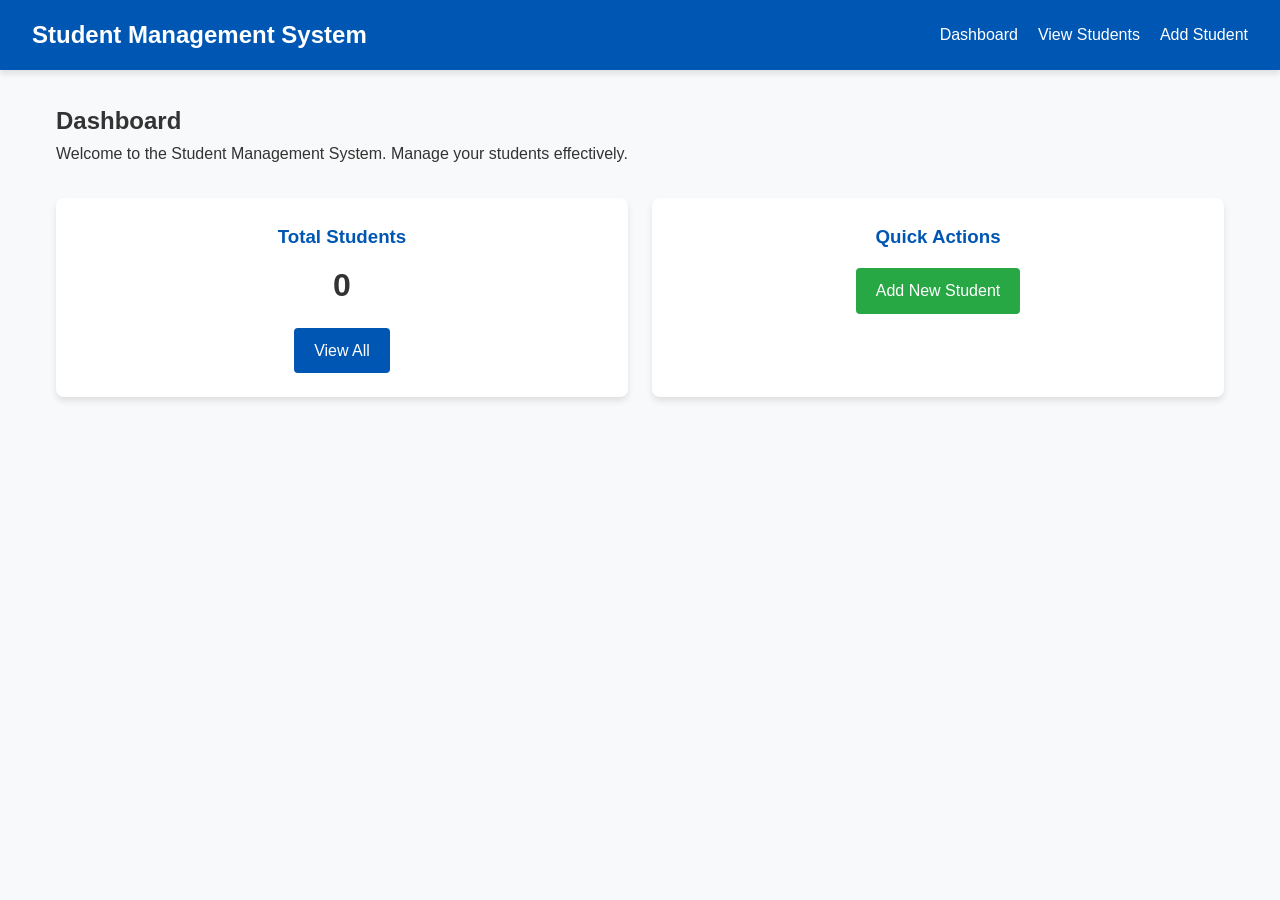
<file: frontend/index.html>
<!DOCTYPE html>
<html lang="en">
<head>
    <meta charset="UTF-8">
    <meta name="viewport" content="width=device-width, initial-scale=1.0">
    <title>Dashboard - Student Management System</title>
    <link rel="stylesheet" href="css/style.css">
</head>
<body>
    <nav class="navbar">
        <h1>Student Management System</h1>
        <ul class="nav-links">
            <li><a href="index.html">Dashboard</a></li>
            <li><a href="view-students.html">View Students</a></li>
            <li><a href="add-student.html">Add Student</a></li>
        </ul>
    </nav>

    <div class="container">
        <h2>Dashboard</h2>
        <p>Welcome to the Student Management System. Manage your students effectively.</p>

        <div class="grid">
            <div class="card">
                <h3>Total Students</h3>
                <p id="total-students">0</p>
                <a href="view-students.html" class="btn btn-primary mt-1">View All</a>
            </div>
            <div class="card">
                <h3>Quick Actions</h3>
                <div class="mt-1">
                    <a href="add-student.html" class="btn btn-success">Add New Student</a>
                </div>
            </div>
        </div>
    </div>

    <script src="js/api.js"></script>
    <script>
        document.addEventListener('DOMContentLoaded', async () => {
            try {
                const students = await fetchStudents();
                document.getElementById('total-students').textContent = students.length;
            } catch (error) {
                console.error('Error fetching dashboard stats:', error);
            }
        });
    </script>
</body>
</html>
</file>
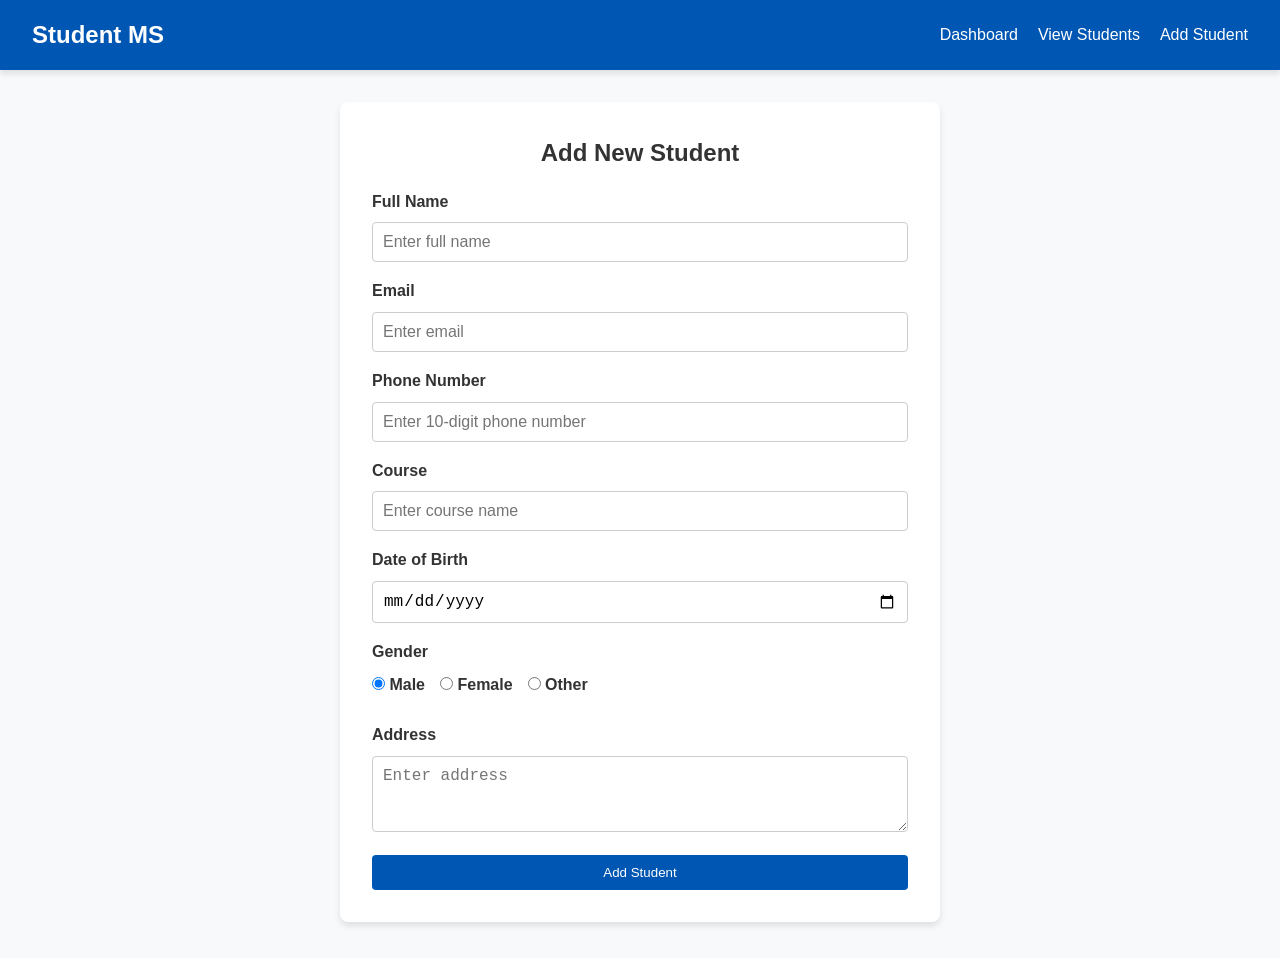
<file: frontend/add-student.html>
<!DOCTYPE html>
<html lang="en">
<head>
    <meta charset="UTF-8">
    <meta name="viewport" content="width=device-width, initial-scale=1.0">
    <title>Add Student - Student Management System</title>
    <link rel="stylesheet" href="css/style.css">
</head>
<body>
    <nav class="navbar">
        <h1>Student MS</h1>
        <ul class="nav-links">
            <li><a href="index.html">Dashboard</a></li>
            <li><a href="view-students.html">View Students</a></li>
            <li><a href="add-student.html">Add Student</a></li>
        </ul>
    </nav>

    <div class="container">
        <div class="form-container">
            <h2 class="text-center mb-1">Add New Student</h2>
            <form id="student-form">
                <div class="form-group">
                    <label for="name">Full Name</label>
                    <input type="text" id="name" placeholder="Enter full name">
                    <div id="name-error" class="error-message">Name cannot be empty</div>
                </div>
                <div class="form-group">
                    <label for="email">Email</label>
                    <input type="email" id="email" placeholder="Enter email">
                    <div id="email-error" class="error-message">Enter a valid email</div>
                </div>
                <div class="form-group">
                    <label for="phone">Phone Number</label>
                    <input type="text" id="phone" placeholder="Enter 10-digit phone number">
                    <div id="phone-error" class="error-message">Phone must be 10 digits</div>
                </div>
                <div class="form-group">
                    <label for="course">Course</label>
                    <input type="text" id="course" placeholder="Enter course name">
                    <div id="course-error" class="error-message">Course cannot be empty</div>
                </div>
                <div class="form-group">
                    <label for="dob">Date of Birth</label>
                    <input type="date" id="dob">
                    <div id="dob-error" class="error-message">Date of birth must not be in future</div>
                </div>
                <div class="form-group">
                    <label>Gender</label>
                    <div class="gender-group">
                        <label><input type="radio" name="gender" value="Male" checked> Male</label>
                        <label><input type="radio" name="gender" value="Female"> Female</label>
                        <label><input type="radio" name="gender" value="Other"> Other</label>
                    </div>
                </div>
                <div class="form-group">
                    <label for="address">Address</label>
                    <textarea id="address" rows="3" placeholder="Enter address"></textarea>
                </div>
                <button type="submit" class="btn btn-primary btn-block" style="width: 100%;">Add Student</button>
            </form>
        </div>
    </div>

    <script src="js/api.js"></script>
    <script>
        document.getElementById('student-form').addEventListener('submit', async (e) => {
            e.preventDefault();
            
            // Validation
            let isValid = true;
            const name = document.getElementById('name').value;
            const email = document.getElementById('email').value;
            const phone = document.getElementById('phone').value;
            const course = document.getElementById('course').value;
            const dob = document.getElementById('dob').value;
            const gender = document.querySelector('input[name="gender"]:checked').value;
            const address = document.getElementById('address').value;

            // Reset errors
            document.querySelectorAll('.error-message').forEach(el => el.style.display = 'none');

            if (!name) { document.getElementById('name-error').style.display = 'block'; isValid = false; }
            if (!email || !/^[^\s@]+@[^\s@]+\.[^\s@]+$/.test(email)) { document.getElementById('email-error').style.display = 'block'; isValid = false; }
            if (!phone || !/^\d{10}$/.test(phone)) { document.getElementById('phone-error').style.display = 'block'; isValid = false; }
            if (!course) { document.getElementById('course-error').style.display = 'block'; isValid = false; }
            if (!dob || new Date(dob) > new Date()) { document.getElementById('dob-error').style.display = 'block'; isValid = false; }

            if (isValid) {
                const student = { name, email, phone, course, dob, gender, address };
                try {
                    await createStudent(student);
                    showToast('Student added successfully!');
                    setTimeout(() => {
                        window.location.href = 'view-students.html';
                    }, 500);
                } catch (error) {
                    console.error('Error adding student:', error);
                    showToast('Error: ' + error.message, 'danger');
                }
            }
        });
    </script>
</body>
</html>
</file>
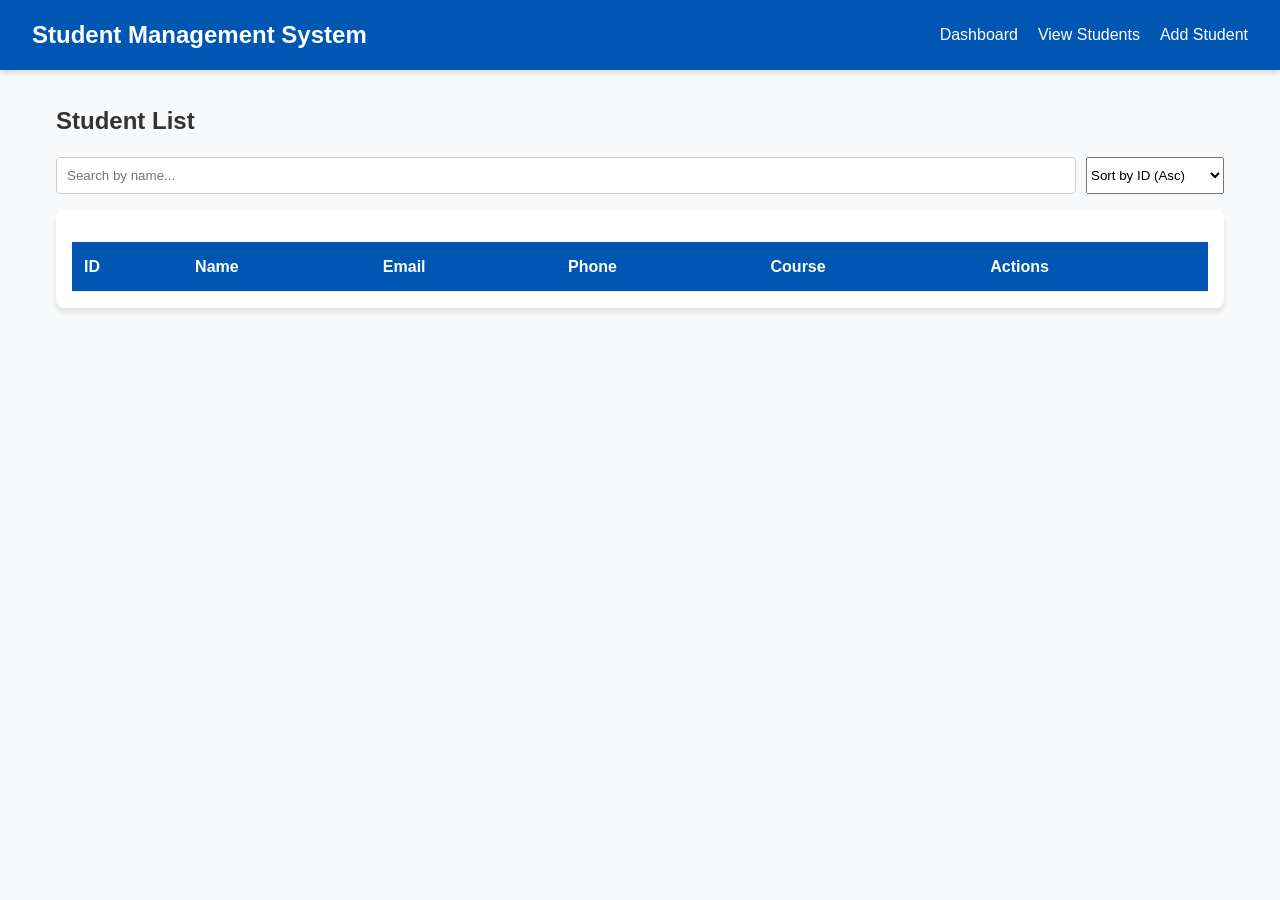
<file: frontend/edit-student.html>
<!DOCTYPE html>
<html lang="en">
<head>
    <meta charset="UTF-8">
    <meta name="viewport" content="width=device-width, initial-scale=1.0">
    <title>Edit Student - Student Management System</title>
    <link rel="stylesheet" href="css/style.css">
</head>
<body>
    <nav class="navbar">
        <h1>Student MS</h1>
        <ul class="nav-links">
            <li><a href="index.html">Dashboard</a></li>
            <li><a href="view-students.html">View Students</a></li>
            <li><a href="add-student.html">Add Student</a></li>
        </ul>
    </nav>

    <div class="container">
        <div class="form-container">
            <h2 class="text-center mb-1">Edit Student</h2>
            <form id="edit-form">
                <input type="hidden" id="student-id">
                <div class="form-group">
                    <label for="name">Full Name</label>
                    <input type="text" id="name" placeholder="Enter full name">
                </div>
                <div class="form-group">
                    <label for="email">Email</label>
                    <input type="email" id="email" placeholder="Enter email">
                </div>
                <div class="form-group">
                    <label for="phone">Phone Number</label>
                    <input type="text" id="phone" placeholder="Enter 10-digit phone number">
                </div>
                <div class="form-group">
                    <label for="course">Course</label>
                    <input type="text" id="course" placeholder="Enter course name">
                </div>
                <div class="form-group">
                    <label for="dob">Date of Birth</label>
                    <input type="date" id="dob">
                </div>
                <div class="form-group">
                    <label>Gender</label>
                    <div class="gender-group">
                        <label><input type="radio" name="gender" value="Male"> Male</label>
                        <label><input type="radio" name="gender" value="Female"> Female</label>
                        <label><input type="radio" name="gender" value="Other"> Other</label>
                    </div>
                </div>
                <div class="form-group">
                    <label for="address">Address</label>
                    <textarea id="address" rows="3" placeholder="Enter address"></textarea>
                </div>
                <button type="submit" class="btn btn-primary btn-block" style="width: 100%;">Save Changes</button>
            </form>
        </div>
    </div>

    <script src="js/api.js"></script>
    <script>
        const urlParams = new URLSearchParams(window.location.search);
        const studentId = urlParams.get('id');

        document.addEventListener('DOMContentLoaded', async () => {
            if (!studentId) {
                window.location.href = 'view-students.html';
                return;
            }

            try {
                const s = await fetchStudentById(studentId);
                document.getElementById('student-id').value = s.id;
                document.getElementById('name').value = s.name;
                document.getElementById('email').value = s.email;
                document.getElementById('phone').value = s.phone;
                document.getElementById('course').value = s.course;
                document.getElementById('dob').value = s.dob;
                document.querySelector(`input[name="gender"][value="${s.gender}"]`).checked = true;
                document.getElementById('address').value = s.address;
            } catch (error) {
                console.error('Error fetching student:', error);
                showToast('Failed to load student data', 'danger');
            }
        });

        document.getElementById('edit-form').addEventListener('submit', async (e) => {
            e.preventDefault();
            
            const student = {
                name: document.getElementById('name').value,
                email: document.getElementById('email').value,
                phone: document.getElementById('phone').value,
                course: document.getElementById('course').value,
                dob: document.getElementById('dob').value,
                gender: document.querySelector('input[name="gender"]:checked').value,
                address: document.getElementById('address').value
            };

            try {
                await updateStudent(studentId, student);
                showToast('Student updated successfully');
                window.location.href = 'view-students.html';
            } catch (error) {
                console.error('Error updating student:', error);
                showToast('Failed to update student', 'danger');
            }
        });
    </script>
</body>
</html>
</file>
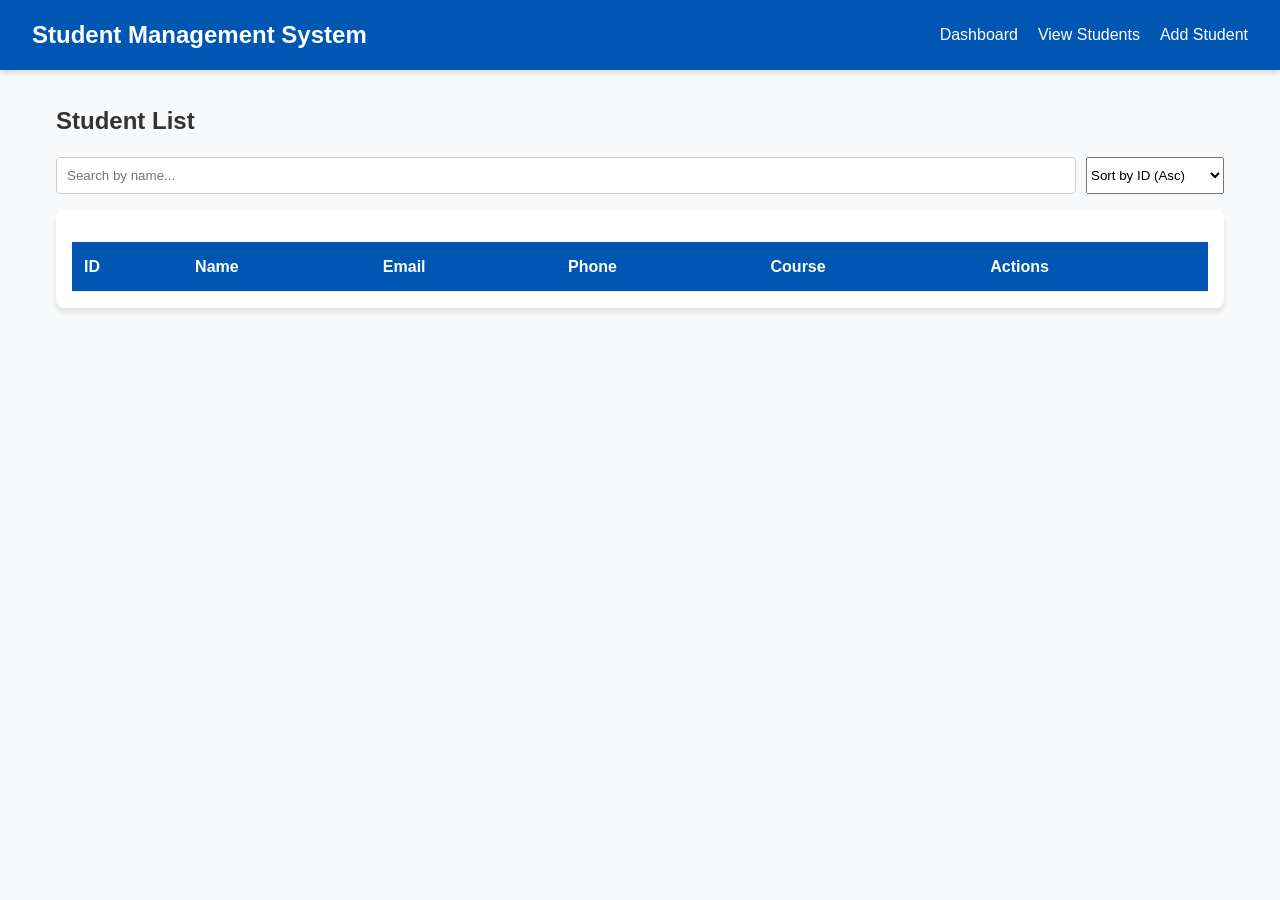
<file: frontend/view-students.html>
<!DOCTYPE html>
<html lang="en">
<head>
    <meta charset="UTF-8">
    <meta name="viewport" content="width=device-width, initial-scale=1.0">
    <title>View Students - Student Management System</title>
    <link rel="stylesheet" href="css/style.css">
</head>
<body>
    <nav class="navbar">
        <h1>Student Management System</h1>
        <ul class="nav-links">
            <li><a href="index.html">Dashboard</a></li>
            <li><a href="view-students.html">View Students</a></li>
            <li><a href="add-student.html">Add Student</a></li>
        </ul>
    </nav>

    <div class="container">
        <h2>Student List</h2>
        
        <div class="search-bar mt-1">
            <input type="text" id="search-input" placeholder="Search by name...">
            <select id="sort-select">
                <option value="id-asc">Sort by ID (Asc)</option>
                <option value="id-desc">Sort by ID (Desc)</option>
                <option value="name-asc">Sort by Name (A-Z)</option>
                <option value="name-desc">Sort by Name (Z-A)</option>
            </select>
        </div>

        <div class="table-container">
            <table id="student-table">
                <thead>
                    <tr>
                        <th>ID</th>
                        <th>Name</th>
                        <th>Email</th>
                        <th>Phone</th>
                        <th>Course</th>
                        <th>Actions</th>
                    </tr>
                </thead>
                <tbody id="student-body">
                    <!-- Data will be loaded via JS -->
                </tbody>
            </table>
        </div>
    </div>

    <script src="js/api.js"></script>
    <script>
        let allStudents = [];

        async function loadStudents() {
            try {
                allStudents = await fetchStudents();
                renderTable(allStudents);
            } catch (error) {
                console.error('Error loading students:', error);
            }
        }

        function renderTable(students) {
            const body = document.getElementById('student-body');
            body.innerHTML = '';
            students.forEach(s => {
                const tr = document.createElement('tr');
                tr.innerHTML = `
                    <td>${s.id}</td>
                    <td>${s.name}</td>
                    <td>${s.email}</td>
                    <td>${s.phone}</td>
                    <td>${s.course}</td>
                    <td>
                        <button onclick="editStudent(${s.id})" class="btn btn-sm btn-primary">Edit</button>
                        <button onclick="confirmDelete(${s.id})" class="btn btn-sm btn-danger">Delete</button>
                    </td>
                `;
                body.appendChild(tr);
            });
        }

        function editStudent(id) {
            window.location.href = `edit-student.html?id=${id}`;
        }

        async function confirmDelete(id) {
            if (confirm('Are you sure you want to delete this student?')) {
                try {
                    await deleteStudent(id);
                    showToast('Student deleted successfully');
                    loadStudents();
                } catch (error) {
                    console.error('Error deleting student:', error);
                }
            }
        }

        document.getElementById('search-input').addEventListener('input', (e) => {
            const term = e.target.value.toLowerCase();
            const filtered = allStudents.filter(s => s.name.toLowerCase().includes(term));
            renderTable(filtered);
        });

        document.getElementById('sort-select').addEventListener('change', (e) => {
            const [criteria, order] = e.target.value.split('-');
            const sorted = [...allStudents].sort((a, b) => {
                let valA = a[criteria];
                let valB = b[criteria];
                if (typeof valA === 'string') {
                    valA = valA.toLowerCase();
                    valB = valB.toLowerCase();
                }
                if (order === 'asc') return valA > valB ? 1 : -1;
                return valA < valB ? 1 : -1;
            });
            renderTable(sorted);
        });

        document.addEventListener('DOMContentLoaded', loadStudents);
    </script>
</body>
</html>
</file>
<file: frontend/css/style.css>
:root {
    --primary-color: #0056b3;
    --secondary-color: #f8f9fa;
    --accent-color: #00a8ff;
    --text-color: #333;
    --light-gray: #e9ecef;
    --success-color: #28a745;
    --danger-color: #dc3545;
    --font-family: 'Segoe UI', Tahoma, Geneva, Verdana, sans-serif;
    --shadow: 0 4px 6px rgba(0, 0, 0, 0.1);
}

* {
    box-sizing: border-box;
    margin: 0;
    padding: 0;
}

body {
    font-family: var(--font-family);
    background-color: var(--secondary-color);
    color: var(--text-color);
    line-height: 1.6;
}

/* Sidebar / Navigation */
.navbar {
    background-color: var(--primary-color);
    color: white;
    padding: 1rem 2rem;
    display: flex;
    justify-content: space-between;
    align-items: center;
    box-shadow: var(--shadow);
}

.navbar h1 {
    font-size: 1.5rem;
}

.nav-links {
    list-style: none;
    display: flex;
}

.nav-links li {
    margin-left: 20px;
}

.nav-links a {
    color: white;
    text-decoration: none;
    font-weight: 500;
    transition: color 0.3s;
}

.nav-links a:hover {
    color: var(--accent-color);
}

/* Layout */
.container {
    max-width: 1200px;
    margin: 2rem auto;
    padding: 0 1rem;
}

/* Dashboard Cards */
.grid {
    display: grid;
    grid-template-columns: repeat(auto-fit, minmax(250px, 1fr));
    gap: 1.5rem;
    margin-top: 2rem;
}

.card {
    background: white;
    padding: 1.5rem;
    border-radius: 8px;
    box-shadow: var(--shadow);
    text-align: center;
    transition: transform 0.3s ease;
}

.card:hover {
    transform: translateY(-5px);
}

.card h3 {
    margin-bottom: 0.5rem;
    color: var(--primary-color);
}

.card p {
    font-size: 2rem;
    font-weight: bold;
}

/* Tables */
.table-container {
    background: white;
    padding: 1rem;
    border-radius: 8px;
    box-shadow: var(--shadow);
    overflow-x: auto;
}

table {
    width: 100%;
    border-collapse: collapse;
    margin-top: 1rem;
}

th, td {
    padding: 12px;
    text-align: left;
    border-bottom: 1px solid var(--light-gray);
}

th {
    background-color: var(--primary-color);
    color: white;
}

tr:hover {
    background-color: #f1f1f1;
}

/* Forms */
.form-container {
    background: white;
    padding: 2rem;
    border-radius: 8px;
    box-shadow: var(--shadow);
    max-width: 600px;
    margin: 0 auto;
}

.form-group {
    margin-bottom: 1rem;
}

.form-group label {
    display: block;
    margin-bottom: 0.5rem;
    font-weight: 600;
}

.form-group input, 
.form-group select, 
.form-group textarea {
    width: 100%;
    padding: 10px;
    border: 1px solid #ccc;
    border-radius: 4px;
    font-size: 1rem;
}

.form-group input:focus {
    outline: none;
    border-color: var(--primary-color);
}

.gender-group {
    display: flex;
    gap: 15px;
    align-items: center;
}

.gender-group input {
    width: auto;
}

/* Buttons */
.btn {
    display: inline-block;
    padding: 10px 20px;
    border-radius: 4px;
    text-decoration: none;
    font-weight: 500;
    cursor: pointer;
    border: none;
    transition: opacity 0.3s;
}

.btn-primary {
    background-color: var(--primary-color);
    color: white;
}

.btn-success {
    background-color: var(--success-color);
    color: white;
}

.btn-danger {
    background-color: var(--danger-color);
    color: white;
}

.btn:hover {
    opacity: 0.8;
}

.btn-sm {
    padding: 5px 10px;
    font-size: 0.875rem;
    margin-right: 5px;
}

/* Utility */
.text-center { text-align: center; }
.mt-1 { margin-top: 1rem; }
.mb-1 { margin-bottom: 1rem; }

.error-message {
    color: var(--danger-color);
    font-size: 0.8rem;
    margin-top: 3px;
    display: none;
}

.search-bar {
    display: flex;
    gap: 10px;
    margin-bottom: 1rem;
}

.search-bar input {
    flex-grow: 1;
    padding: 10px;
    border: 1px solid #ccc;
    border-radius: 4px;
}
</file>
